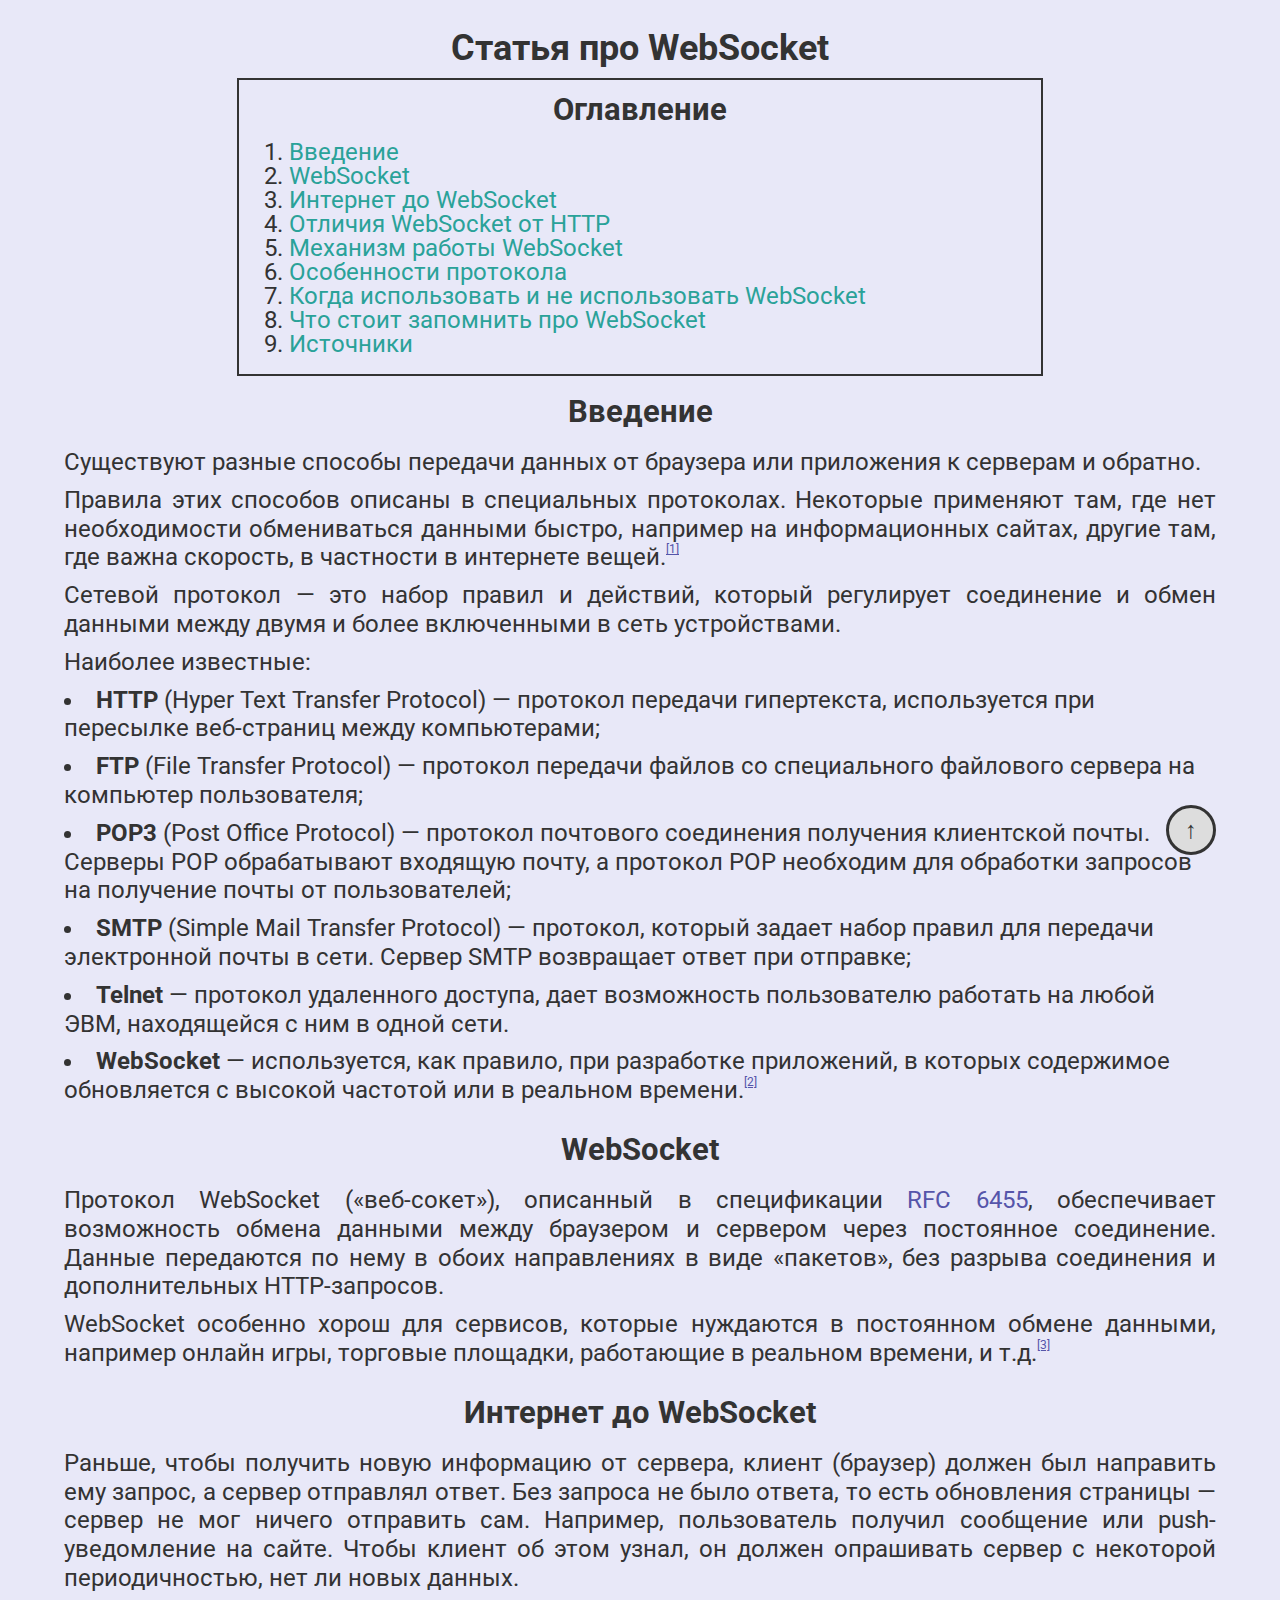
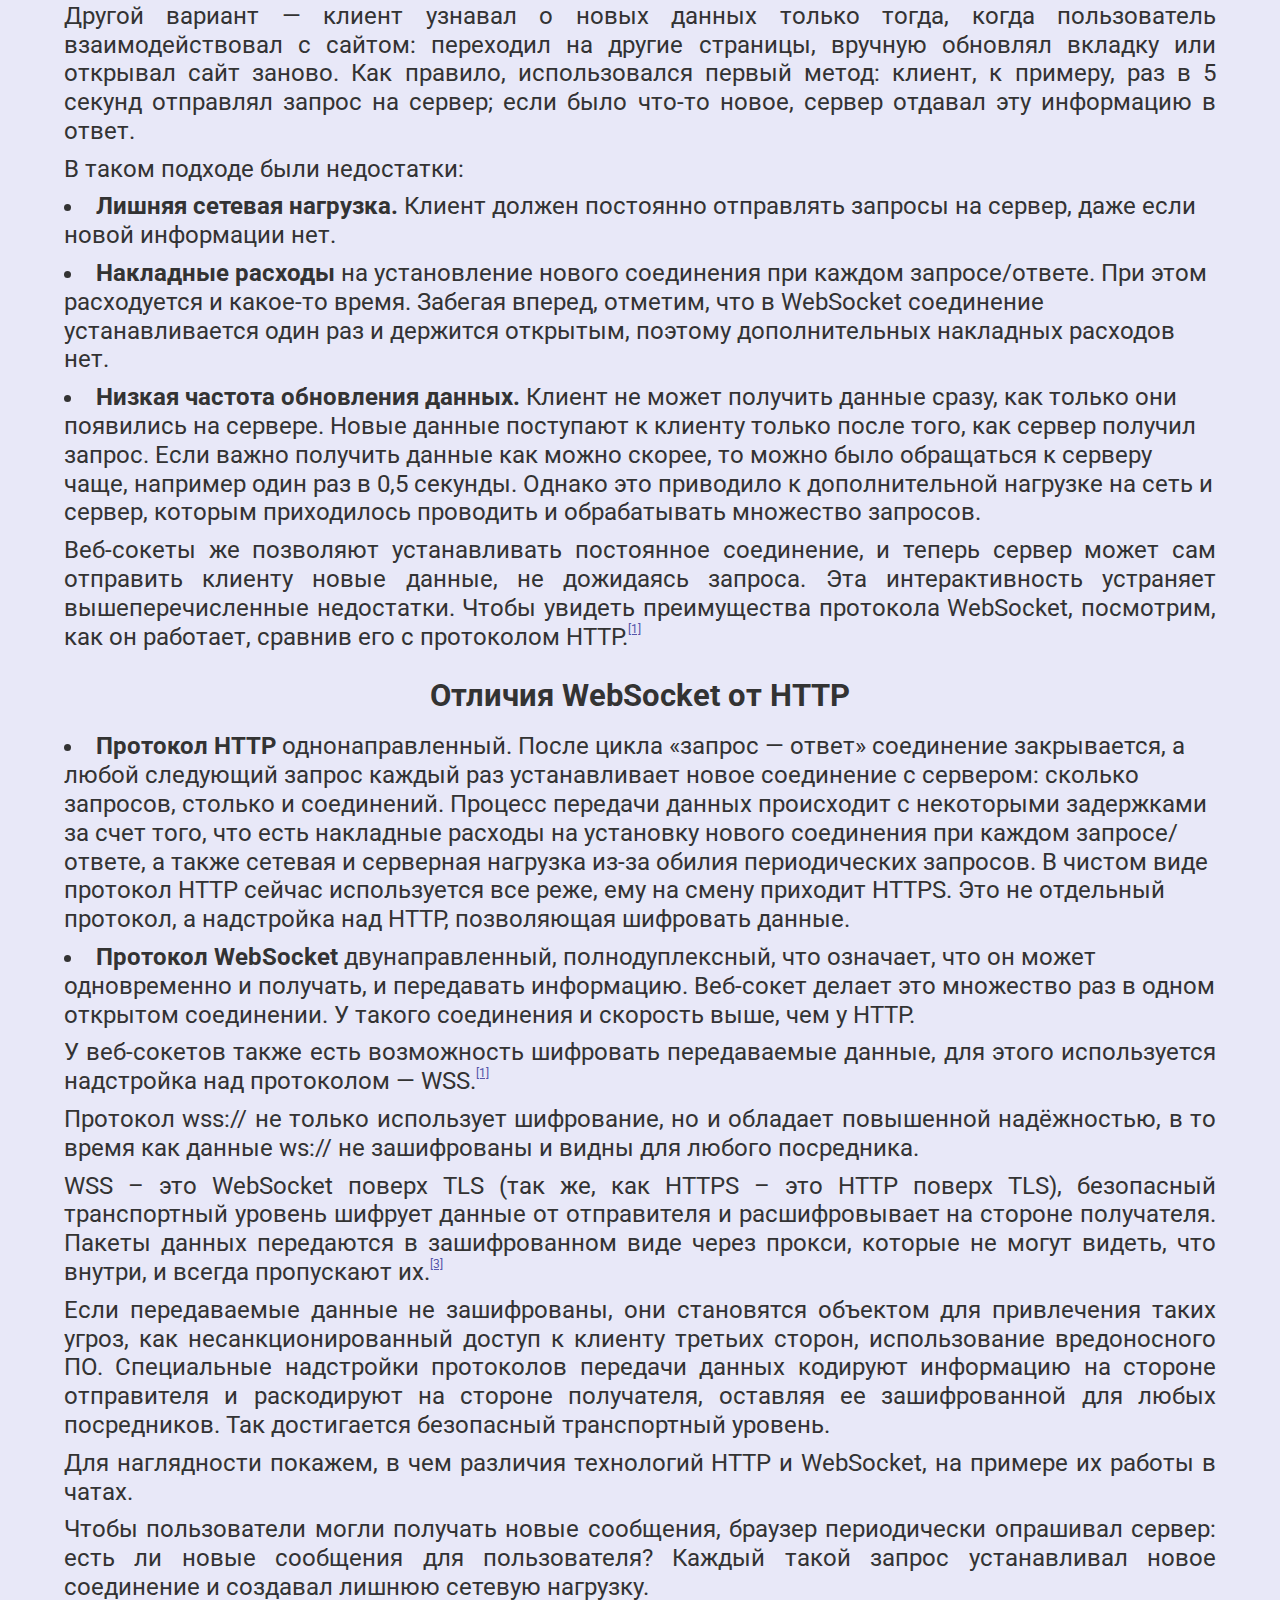
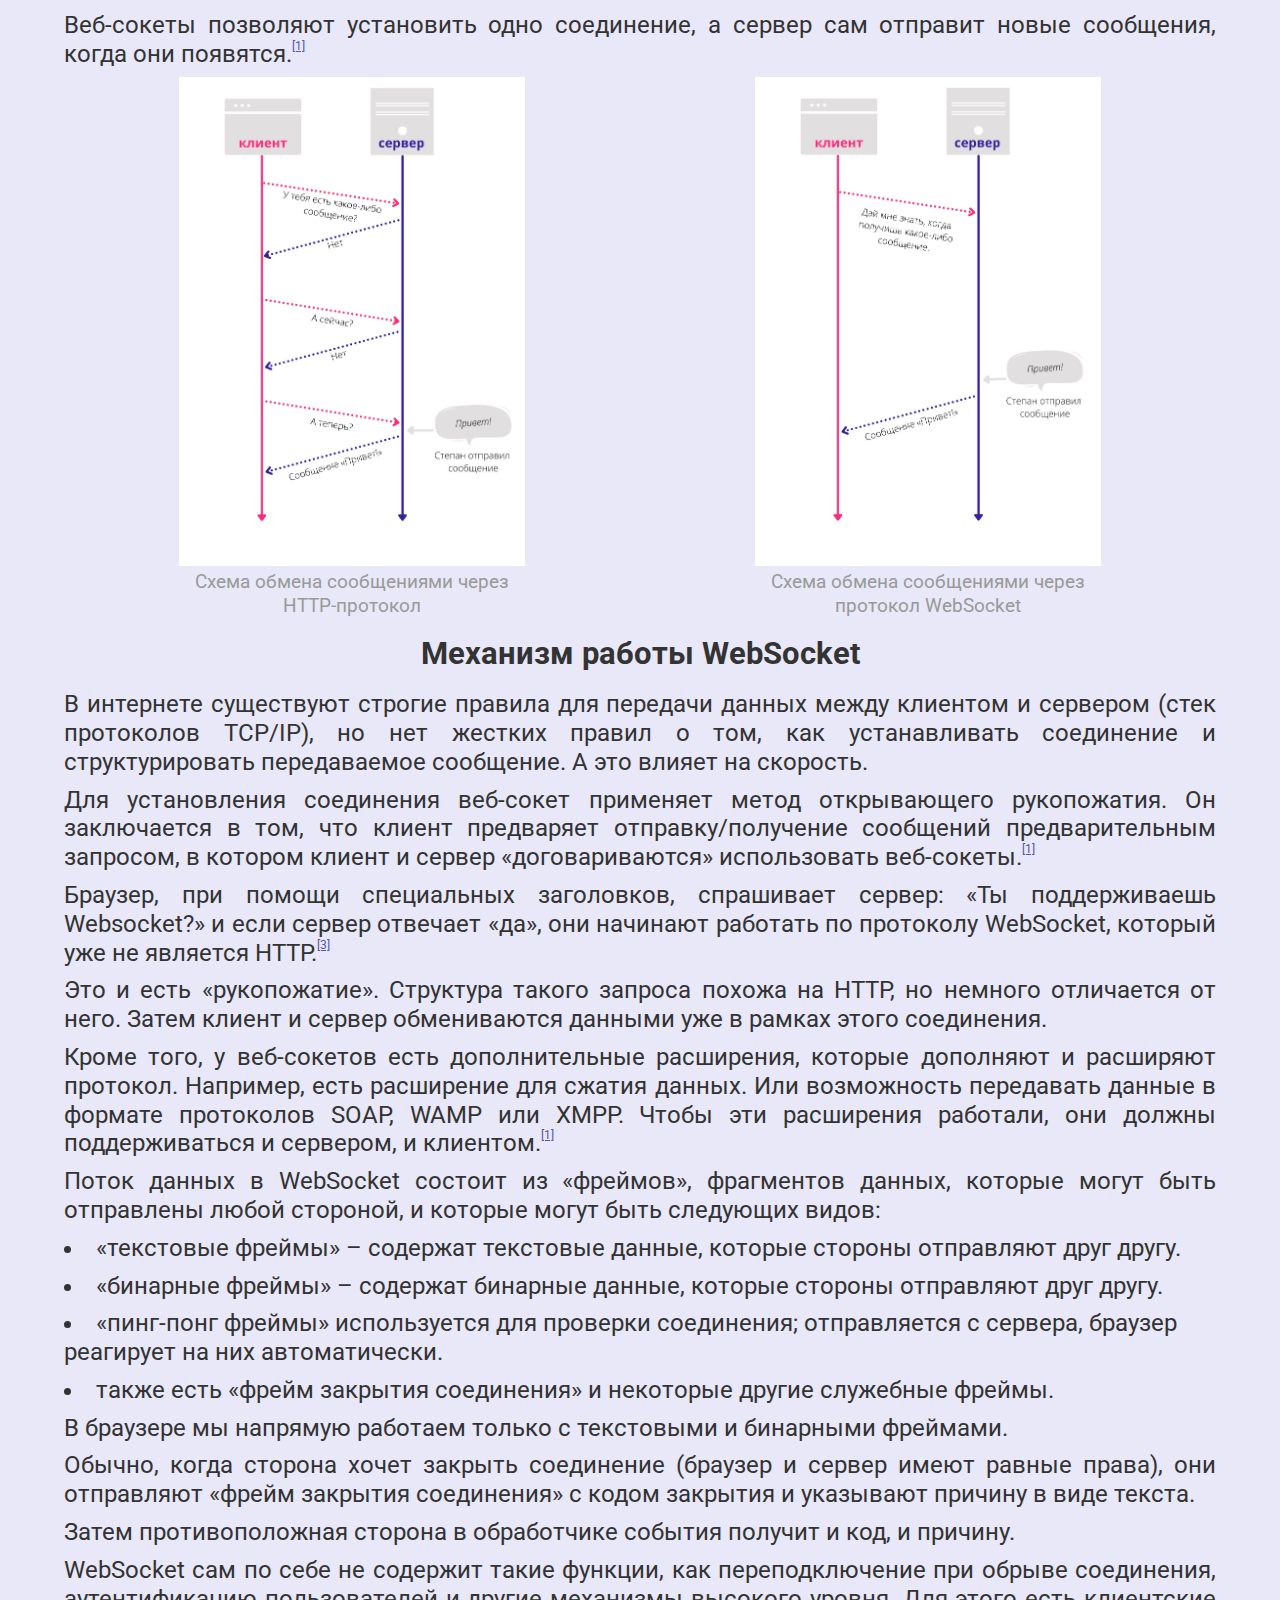
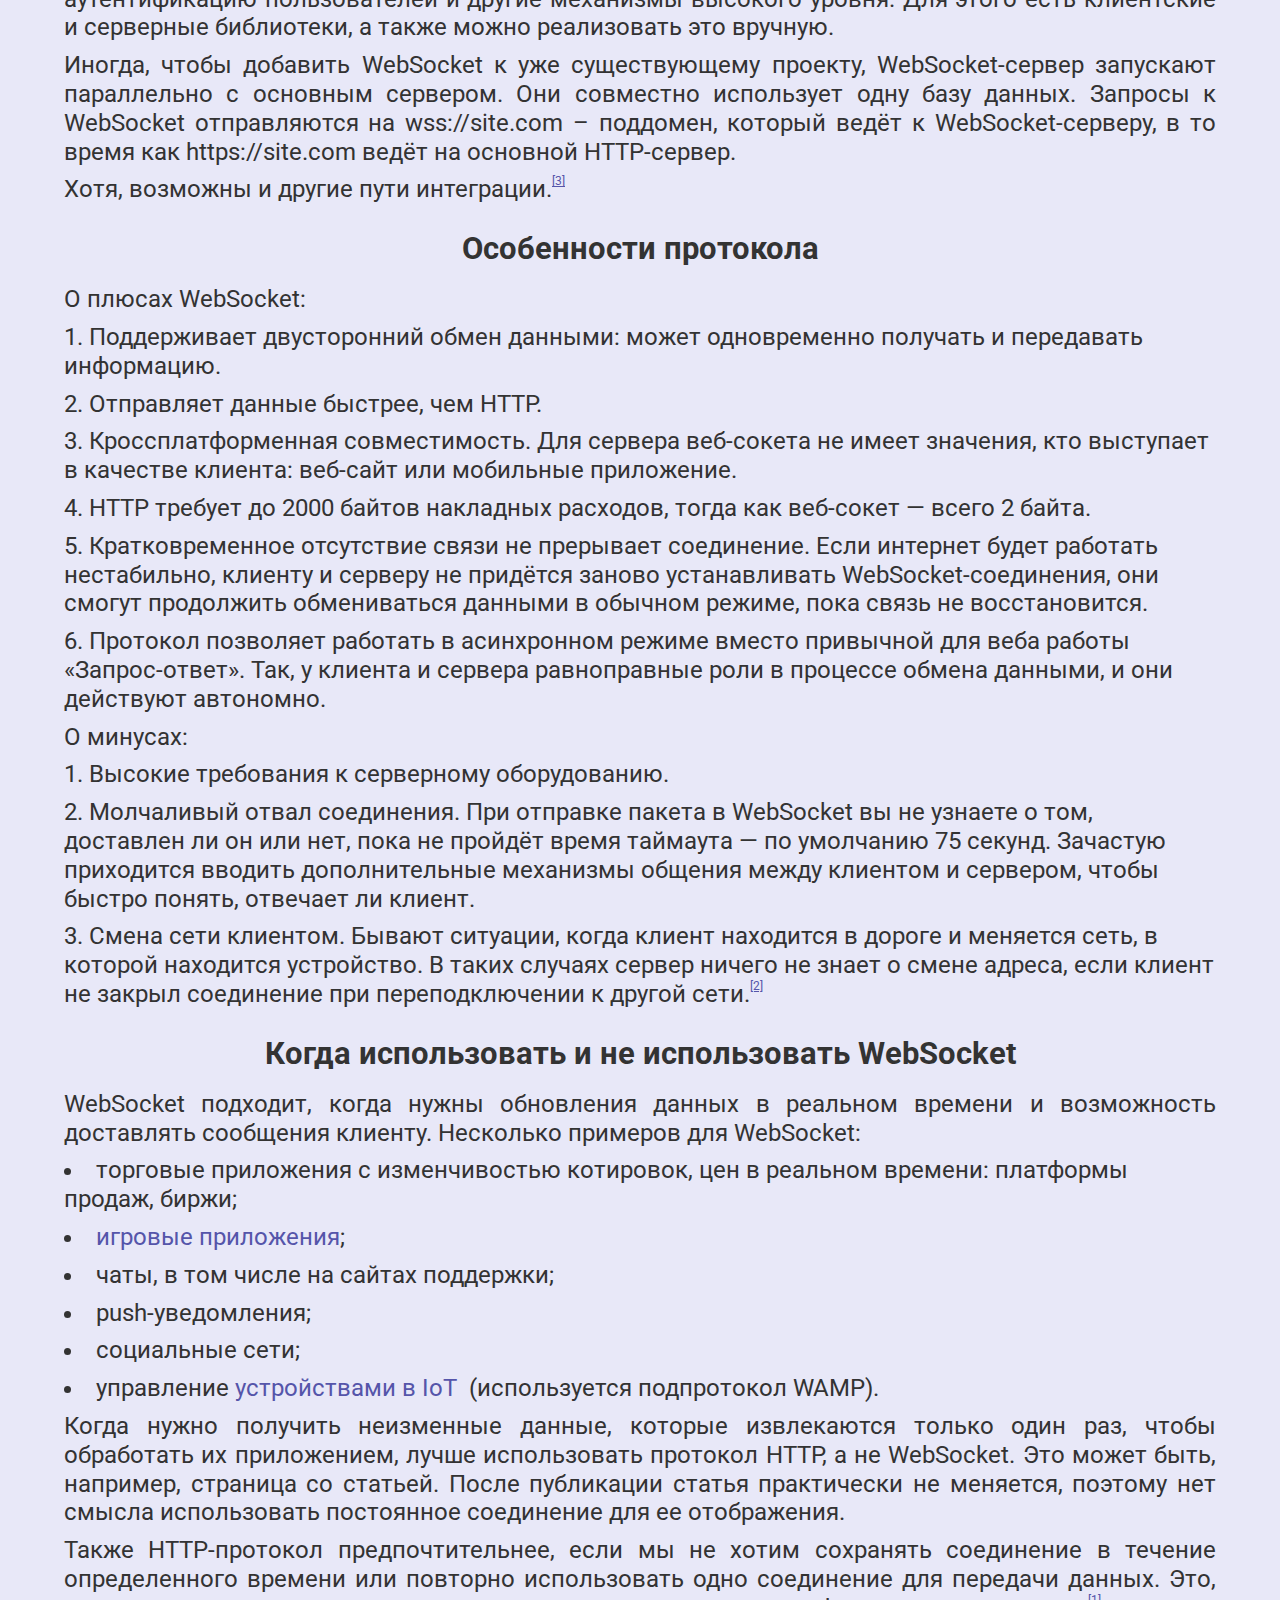
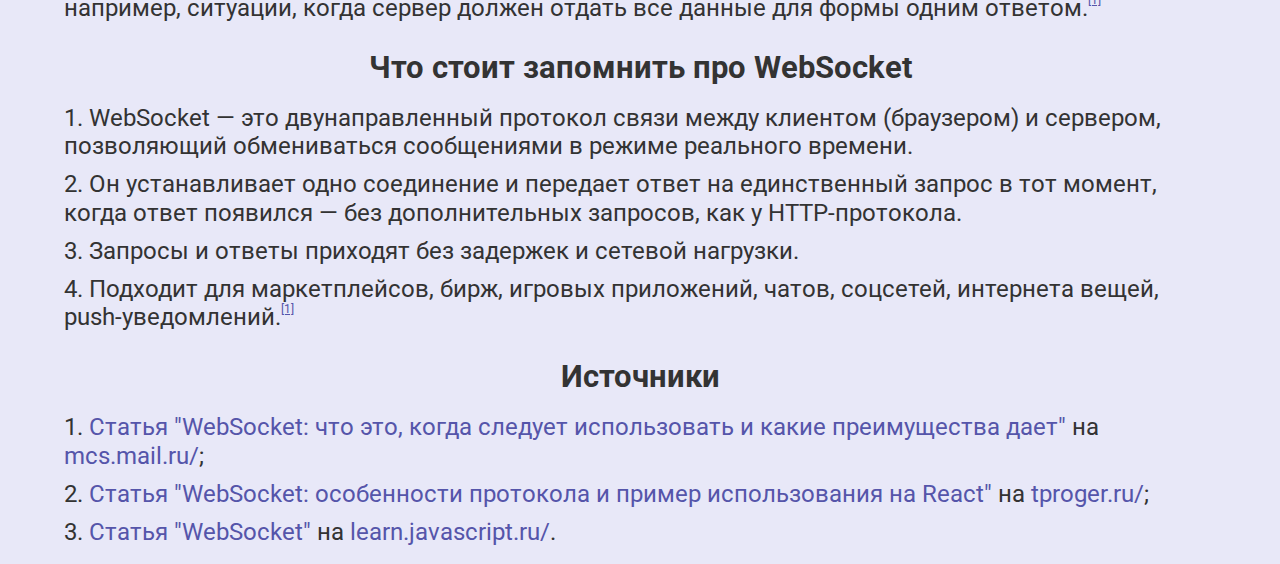
<file: index.html>
<!DOCTYPE html>
<html lang="ru">
<head>
    <meta charset="UTF-8">
    <meta http-equiv="X-UA-Compatible" content="IE=edge">
    <meta name="viewport" content="width=device-width, initial-scale=1.0">
    <link rel="preconnect" href="https://fonts.googleapis.com">
<link rel="preconnect" href="https://fonts.gstatic.com" crossorigin>
<link href="https://fonts.googleapis.com/css2?family=Roboto:wght@400;700&display=swap" rel="stylesheet">
    <link rel="stylesheet" href="style/style.css">
    <script src="script/script.js"></script>
    <title>Статья про WebSocket</title>
</head>
<body>
    <article class="main">
        <button class="btnUp" onclick="getUp()">&#8593;</button>
        <section class="section">
            <h1 class="title">Статья про WebSocket</h1>
            <div class="contentsWrapper">
                <h2 class="contentsTitle">Оглавление</h2>
                <ol class="contentsList">
                    <li class="contentItem">
                        <a class="contentItemLink" href="#introduction">Введение</a>
                    </li>
                    <li class="contentItem">
                        <a class="contentItemLink" href="#webSocket">WebSocket</a>
                    </li>
                    <li class="contentItem">
                        <a class="contentItemLink" href="#internetBeforeWebSocket">Интернет до WebSocket</a>
                    </li>
                    <li class="contentItem">
                        <a class="contentItemLink" href="#differencesBetweenWebSocketAndHTTP">Отличия WebSocket от HTTP</a>
                    </li>
                    <li class="contentItem">
                        <a class="contentItemLink" href="#webSocketMechanism">Механизм работы WebSocket</a>
                    </li>
                    <li class="contentItem">
                        <a class="contentItemLink" href="#protocolFeatures">Особенности протокола</a>
                    </li>
                    <li class="contentItem">
                        <a class="contentItemLink" href="#whenToUseAndNotToUseWebSocket">Когда использовать и не использовать WebSocket</a>
                    </li>
                    <li class="contentItem">
                        <a class="contentItemLink" href="#ThingsToRememberAboutWebSocket">Что стоит запомнить про WebSocket</a>
                    </li>
                    <li class="contentItem">
                        <a class="contentItemLink" href="#sources">Источники</a>
                    </li>
                </ol>
            </div>
        </section>
        <section class="section" id="introduction">
            <h2 class="subtitle">Введение</h2>
            <p class="paragraph">Существуют разные способы передачи данных от браузера или приложения к серверам и обратно.</p>
            <p class="paragraph paragraph-withAttachments">
                <span class="paragraphText">Правила этих способов описаны в специальных протоколах. Некоторые применяют там, где нет необходимости обмениваться данными быстро, например на информационных сайтах, другие там, где важна скорость, в частности в интернете вещей.</span>
                <a class="sourceLink" target="_blank" href="https://mcs.mail.ru/blog/websocket-kogda-sleduet-ispolzovat-i-preimushhestva">[1]</a>
            </p>
            <p class="paragraph">Сетевой протокол — это набор правил и действий, который регулирует соединение и обмен данными между двумя и более включенными в сеть устройствами.</p>
            <p class="paragraph">Наиболее известные:</p>
            <ul class="list">
                <li class="listItem">
                    <span class="listItemName">HTTP </span>
                    <span class="listItemDescription">(Hyper Text Transfer Protocol) — протокол передачи гипертекста, используется при пересылке веб-страниц между компьютерами;</span>
                </li>
                <li class="listItem">
                    <span class="listItemName">FTP </span>
                    <span class="listItemDescription">(File Transfer Protocol) — протокол передачи файлов со специального файлового сервера на компьютер пользователя;</span>
                </li>
                <li class="listItem">
                    <span class="listItemName">POP3 </span>
                    <span class="listItemDescription">(Post Office Protocol) — протокол почтового соединения получения клиентской почты. Серверы POP обрабатывают входящую почту, а протокол POP необходим для обработки запросов на получение почты от пользователей;</span>
                </li>
                <li class="listItem">
                    <span class="listItemName">SMTP </span>
                    <span class="listItemDescription">(Simple Mail Transfer Protocol) — протокол, который задает набор правил для передачи электронной почты в сети. Сервер SMTP возвращает ответ при отправке;</span>
                </li>
                <li class="listItem">
                    <span class="listItemName">Telnet </span>
                    <span class="listItemDescription">— протокол удаленного доступа, дает возможность пользователю работать на любой ЭВМ, находящейся с ним в одной сети.</span>
                </li>
                <li class="listItem">
                    <span class="paragraph-withAttachments">
                        <span class="listItemName">WebSocket </span>
                        <span class="listItemDescription">— используется, как правило, при разработке приложений, в которых содержимое обновляется с высокой частотой или в реальном времени.</span>
                        <a class="sourceLink" target="_blank" href="https://tproger.ru/articles/websocket-osobennosti-protokola-i-primer-ispolzovanija-na-react/">[2]</a>
                    </span>
                </li>
            </ul>
        </section>
        <section class="section" id="webSocket">
            <h2 class="subtitle">WebSocket</h2>
            <p class="paragraph paragraph-withAttachments">
                <span class="paragraphText">Протокол WebSocket («веб-сокет»), описанный в спецификации </span>
                <a class="paragraphLink" target="_blank" href="https://datatracker.ietf.org/doc/html/rfc6455">RFC&nbsp;6455</a><span class="paragraphText">, обеспечивает возможность обмена данными между браузером и сервером через постоянное соединение. Данные передаются по нему в обоих направлениях в виде «пакетов», без разрыва соединения и дополнительных HTTP-запросов.</span>
            </p>
            <p class="paragraph paragraph-withAttachments">
                <span class="paragraphText">WebSocket особенно хорош для сервисов, которые нуждаются в постоянном обмене данными, например онлайн игры, торговые площадки, работающие в реальном времени, и т.д.</span>
                <a class="sourceLink" target="_blank" href="https://learn.javascript.ru/websocket">[3]</a>
            </p>
        </section>
        <section class="section" id="internetBeforeWebSocket">
            <h2 class="subtitle">Интернет до WebSocket</h2>
            <p class="paragraph">Раньше, чтобы получить новую информацию от сервера, клиент (браузер) должен был направить ему запрос, а сервер отправлял ответ. Без запроса не было ответа, то есть обновления страницы — сервер не мог ничего отправить сам. Например, пользователь получил сообщение или push-уведомление на сайте. Чтобы клиент об этом узнал, он должен опрашивать сервер с некоторой периодичностью, нет ли новых данных.</p>
            <p class="paragraph">Другой вариант — клиент узнавал о новых данных только тогда, когда пользователь взаимодействовал с сайтом: переходил на другие страницы, вручную обновлял вкладку или открывал сайт заново. Как правило, использовался первый метод: клиент, к примеру, раз в 5 секунд отправлял запрос на сервер; если было что-то новое, сервер отдавал эту информацию в ответ.</p>
            <p class="paragraph">В таком подходе были недостатки:</p>
            <ul class="list">
                <li class="listItem">
                    <span class="listItemName">Лишняя сетевая нагрузка. </span>
                    <span class="listItemDescription">Клиент должен постоянно отправлять запросы на сервер, даже если новой информации нет.</span>
                </li>
                <li class="listItem">
                    <span class="listItemName">Накладные расходы </span>
                    <span class="listItemDescription">на установление нового соединения при каждом запросе/ответе. При этом расходуется и какое-то время. Забегая вперед, отметим, что в WebSocket соединение устанавливается один раз и держится открытым, поэтому дополнительных накладных расходов нет.</span>
                </li>
                <li class="listItem">
                    <span class="listItemName">Низкая частота обновления данных. </span>
                    <span class="listItemDescription">Клиент не может получить данные сразу, как только они появились на сервере. Новые данные поступают к клиенту только после того, как сервер получил запрос. Если важно получить данные как можно скорее, то можно было обращаться к серверу чаще, например один раз в 0,5 секунды. Однако это приводило к дополнительной нагрузке на сеть и сервер, которым приходилось проводить и обрабатывать множество запросов.</span>
                </li>
            </ul>
            <p class="paragraph paragraph-withAttachments">
                <span class="paragraphText">Веб-сокеты же позволяют устанавливать постоянное соединение, и теперь сервер может сам отправить клиенту новые данные, не дожидаясь запроса. Эта интерактивность устраняет вышеперечисленные недостатки. Чтобы увидеть преимущества протокола WebSocket, посмотрим, как он работает, сравнив его с протоколом HTTP.</span>
                <a class="sourceLink" target="_blank" href="https://mcs.mail.ru/blog/websocket-kogda-sleduet-ispolzovat-i-preimushhestva">[1]</a>
            </p>
        </section>
        <section class="section" id="differencesBetweenWebSocketAndHTTP">
            <h2 class="subtitle">Отличия WebSocket от HTTP</h2>
            <ul class="list list-noMarkers">
                <li class="listItem">
                    <span class="listItemName">Протокол HTTP </span>
                    <span class="listItemDescription">однонаправленный. После цикла «запрос — ответ» соединение закрывается, а любой следующий запрос каждый раз устанавливает новое соединение с сервером: сколько запросов, столько и соединений. Процесс передачи данных происходит с некоторыми задержками за счет того, что есть накладные расходы на установку нового соединения при каждом запросе/ответе, а также сетевая и серверная нагрузка из-за обилия периодических запросов. В чистом виде протокол HTTP сейчас используется все реже, ему на смену приходит HTTPS. Это не отдельный протокол, а надстройка над HTTP, позволяющая шифровать данные.</span>
                </li>
                <li class="listItem">
                    <span class="listItemName">Протокол WebSocket </span>
                    <span class="listItemDescription">двунаправленный, полнодуплексный, что означает, что он может одновременно и получать, и передавать информацию. Веб-сокет делает это множество раз в одном открытом соединении. У такого соединения и скорость выше, чем у HTTP.</span>
                </li>
            </ul>
            <p class="paragraph paragraph-withAttachments">
                <span class="paragraphText">У веб-сокетов также есть возможность шифровать передаваемые данные, для этого используется надстройка над протоколом — WSS.</span>
                <a class="sourceLink" target="_blank" href="https://mcs.mail.ru/blog/websocket-kogda-sleduet-ispolzovat-i-preimushhestva">[1]</a>
            </p>
            <p class="paragraph">Протокол wss:// не только использует шифрование, но и обладает повышенной надёжностью, в то время как данные ws:// не зашифрованы и видны для любого посредника.</p>
            <p class="paragraph paragraph-withAttachments">
                <span class="paragraphText">WSS – это WebSocket поверх TLS (так же, как HTTPS – это HTTP поверх TLS), безопасный транспортный уровень шифрует данные от отправителя и расшифровывает на стороне получателя. Пакеты данных передаются в зашифрованном виде через прокси, которые не могут видеть, что внутри, и всегда пропускают их.</span>
                <a class="sourceLink" target="_blank" href="https://learn.javascript.ru/websocket">[3]</a>
            </p>
            <p class="paragraph">Если передаваемые данные не зашифрованы, они становятся объектом для привлечения таких угроз, как несанкционированный доступ к клиенту третьих сторон, использование вредоносного ПО. Специальные надстройки протоколов передачи данных кодируют информацию на стороне отправителя и раскодируют на стороне получателя, оставляя ее зашифрованной для любых посредников. Так достигается безопасный транспортный уровень.</p>
            <p class="paragraph">Для наглядности покажем, в чем различия технологий HTTP и WebSocket, на примере их работы в чатах.</p>
            <p class="paragraph">Чтобы пользователи могли получать новые сообщения, браузер периодически опрашивал сервер: есть ли новые сообщения для пользователя? Каждый такой запрос устанавливал новое соединение и создавал лишнюю сетевую нагрузку.</p>
            <p class="paragraph paragraph-withAttachments">
                <span class="paragraphText">Веб-сокеты позволяют установить одно соединение, а сервер сам отправит новые сообщения, когда они появятся.</span>
                <a class="sourceLink" target="_blank" href="https://mcs.mail.ru/blog/websocket-kogda-sleduet-ispolzovat-i-preimushhestva">[1]</a>
            </p>
            <div class="picturesAlbum">
                <div class="pictureWrapper">
                    <img class="pictureImg" src="img/scheme_http.jpg" alt="Схема http" width="20vw">
                    <p class="pictureDescription">Схема обмена сообщениями через HTTP-протокол</p>
                </div>
                <div class="pictureWrapper">
                    <img class="pictureImg" src="img/scheme_websocket.jpg" alt="Схема WebSocket" width="20vw">
                    <p class="pictureDescription">Схема обмена сообщениями через протокол WebSocket</p>
                </div>
            </div>
        </section>
        <section class="section" id="webSocketMechanism">
            <h2 class="subtitle">Механизм работы WebSocket</h2>
            <p class="paragraph">В интернете существуют строгие правила для передачи данных между клиентом и сервером (стек протоколов TCP/IP), но нет жестких правил о том, как устанавливать соединение и структурировать передаваемое сообщение. А это влияет на скорость.</p>
            <p class="paragraph paragraph-withAttachments">
                <span class="paragraphText">Для установления соединения веб-сокет применяет метод открывающего рукопожатия. Он заключается в том, что клиент предваряет отправку/получение сообщений предварительным запросом, в котором клиент и сервер «договариваются» использовать веб-сокеты.</span>
                <a class="sourceLink" target="_blank" href="https://mcs.mail.ru/blog/websocket-kogda-sleduet-ispolzovat-i-preimushhestva">[1]</a>
            </p>
            <p class="paragraph paragraph-withAttachments">
                <span class="paragraphText">Браузер, при помощи специальных заголовков, спрашивает сервер: «Ты поддерживаешь Websocket?» и если сервер отвечает «да», они начинают работать по протоколу WebSocket, который уже не является HTTP.</span>
                <a class="sourceLink" target="_blank" href="https://learn.javascript.ru/websocket ">[3]</a>
            </p>
            <p class="paragraph">Это и есть «рукопожатие». Структура такого запроса похожа на HTTP, но немного отличается от него. Затем клиент и сервер обмениваются данными уже в рамках этого соединения.</p>
            <p class="paragraph paragraph-withAttachments">
                <span class="paragraphText">Кроме того, у веб-сокетов есть дополнительные расширения, которые дополняют и расширяют протокол. Например, есть расширение для сжатия данных. Или возможность передавать данные в формате протоколов SOAP, WAMP или XMPP. Чтобы эти расширения работали, они должны поддерживаться и сервером, и клиентом.</span>
                <a class="sourceLink" target="_blank" href="https://mcs.mail.ru/blog/websocket-kogda-sleduet-ispolzovat-i-preimushhestva">[1]</a>
            </p>
            <p class="paragraph">Поток данных в WebSocket состоит из «фреймов», фрагментов данных, которые могут быть отправлены любой стороной, и которые могут быть следующих видов:</p>
            <ul class="list">
                <li class="listItem">
                    <span class="listItemDescription">«текстовые фреймы» – содержат текстовые данные, которые стороны отправляют друг другу.</span>
                </li>
                <li class="listItem">
                    <span class="listItemDescription">«бинарные фреймы» – содержат бинарные данные, которые стороны отправляют друг другу.</span>
                </li>
                <li class="listItem">
                    <span class="listItemDescription">«пинг-понг фреймы» используется для проверки соединения; отправляется с сервера, браузер реагирует на них автоматически.</span>
                </li>
                <li class="listItem">
                    <span class="listItemDescription">также есть «фрейм закрытия соединения» и некоторые другие служебные фреймы.</span>
                </li>
            </ul>
            <p class="paragraph">В браузере мы напрямую работаем только с текстовыми и бинарными фреймами.</p>
            <p class="paragraph">Обычно, когда сторона хочет закрыть соединение (браузер и сервер имеют равные права), они отправляют «фрейм закрытия соединения» с кодом закрытия и указывают причину в виде текста.</p>
            <p class="paragraph">Затем противоположная сторона в обработчике события получит и код, и причину.</p>
            <p class="paragraph">WebSocket сам по себе не содержит такие функции, как переподключение при обрыве соединения, аутентификацию пользователей и другие механизмы высокого уровня. Для этого есть клиентские и серверные библиотеки, а также можно реализовать это вручную.</p>
            <p class="paragraph">Иногда, чтобы добавить WebSocket к уже существующему проекту, WebSocket-сервер запускают параллельно с основным сервером. Они совместно использует одну базу данных. Запросы к WebSocket отправляются на wss://site.com – поддомен, который ведёт к WebSocket-серверу, в то время как https://site.com ведёт на основной HTTP-сервер.</p>
            <p class="paragraph paragraph-withAttachments">
                <span class="paragraphText">Хотя, возможны и другие пути интеграции.</span>
                <a class="sourceLink" target="_blank" href="https://learn.javascript.ru/websocket">[3]</a>
            </p>
        </section>
        <section class="section" id="protocolFeatures">
            <h2 class="subtitle">Особенности протокола</h2>
            <p class="paragraph">О плюсах WebSocket:</p>
            <ol class="list">
                <li class="listItem">
                    <span class="listItemDescription">Поддерживает двусторонний обмен данными: может одновременно получать и передавать информацию.</span>
                </li>
                <li class="listItem">
                    <span class="listItemDescription">Отправляет данные быстрее, чем HTTP.</span>
                </li>
                <li class="listItem">
                    <span class="listItemDescription">Кроссплатформенная совместимость. Для сервера веб-сокета не имеет значения, кто выступает в качестве клиента: веб-сайт или мобильные приложение.</span>
                </li>
                <li class="listItem">
                    <span class="listItemDescription">HTTP требует до 2000 байтов накладных расходов, тогда как веб-сокет — всего 2 байта.</span>
                </li>
                <li class="listItem">
                    <span class="listItemDescription">Кратковременное отсутствие связи не прерывает соединение. Если интернет будет работать нестабильно, клиенту и серверу не придётся заново устанавливать WebSocket-соединения, они смогут продолжить обмениваться данными в обычном режиме, пока связь не восстановится.</span>
                </li>
                <li class="listItem">
                    <span class="listItemDescription">Протокол позволяет работать в асинхронном режиме вместо привычной для веба работы «Запрос-ответ». Так, у клиента и сервера равноправные роли в процессе обмена данными, и они действуют автономно.</span>
                </li>
            </ol>
            <p class="paragraph">О минусах:</p>
            <ol class="list">
                <li class="listItem">
                    <span class="listItemDescription">Высокие требования к серверному оборудованию.</span>
                </li>
                <li class="listItem">
                    <span class="listItemDescription">Молчаливый отвал соединения. При отправке пакета в WebSocket вы не узнаете о том, доставлен ли он или нет, пока не пройдёт время таймаута — по умолчанию 75 секунд. Зачастую приходится вводить дополнительные механизмы общения между клиентом и сервером, чтобы быстро понять, отвечает ли клиент.</span>
                </li>
                <li class="listItem">
                    <spanp class="paragraph-withAttachments">
                        <span class="listItemDescription">Смена сети клиентом. Бывают ситуации, когда клиент находится в дороге и меняется сеть, в которой находится устройство. В таких случаях сервер ничего не знает о смене адреса, если клиент не закрыл соединение при переподключении к другой сети.</span>
                        <a class="sourceLink" target="_blank" href="https://tproger.ru/articles/websocket-osobennosti-protokola-i-primer-ispolzovanija-na-react/">[2]</a>
                    </spanp>
                </li>
            </ol>
        </section>
        <section class="section" id="whenToUseAndNotToUseWebSocket">
            <h2 class="subtitle">Когда использовать и не использовать WebSocket</h2>
            <p class="paragraph">WebSocket подходит, когда нужны обновления данных в реальном времени и возможность доставлять сообщения клиенту. Несколько примеров для WebSocket:</p>
            <ul class="list">
                <li class="listItem">
                    <span class="listItemDescription">торговые приложения с изменчивостью котировок, цен в реальном времени: платформы продаж, биржи;</span>
                </li>
                <li class="listItem">
                    <span class="paragraph-withAttachments">
                        <a class="paragraphLink" target="_blank" href="https://mcs.mail.ru/blog/top-9-js-dvizhkov-i-bibliotek-dlya-igr-v-2020-godu">игровые приложения</a>
                        <span class="listItemDescription">;</span>
                    </span>
                </li>
                <li class="listItem">
                    <span class="listItemDescription">чаты, в том числе на сайтах поддержки;</span>
                </li>
                <li class="listItem">
                    <span class="listItemDescription">push-уведомления;</span>
                </li>
                <li class="listItem">
                    <span class="listItemDescription">социальные сети;</span>
                </li>
                <li class="listItem">
                    <span class="listItemDescription">управление </span>
                    <a class="paragraphLink target="_blank" href="https://mcs.mail.ru/blog/datchiki-v-iot-ot-termometrov-do-umnyh-ustrojstv">устройствами&nbsp;в&nbsp;IoT</a>
                    <span class="listItemDescription">&nbsp;(используется подпротокол WAMP).</span>
                </li>
            </ul>
            <p class="paragraph">Когда нужно получить неизменные данные, которые извлекаются только один раз, чтобы обработать их приложением, лучше использовать протокол HTTP, а не WebSocket. Это может быть, например, страница со статьей. После публикации статья практически не меняется, поэтому нет смысла использовать постоянное соединение для ее отображения.</p>
            <p class="paragraph paragraph-withAttachments">
                <span class="paragraphText">Также HTTP-протокол предпочтительнее, если мы не хотим сохранять соединение в течение определенного времени или повторно использовать одно соединение для передачи данных. Это, например, ситуации, когда сервер должен отдать все данные для формы одним ответом.</span>
                <a class="sourceLink" target="_blank" href="https://mcs.mail.ru/blog/websocket-kogda-sleduet-ispolzovat-i-preimushhestva">[1]</a>
            </p>
        </section>
        <section class="section" id="ThingsToRememberAboutWebSocket">
            <h2 class="subtitle">Что стоит запомнить про WebSocket</h2>
            <ol class="list">
                <li class="listItem">
                    <span class="listItemDescription">WebSocket — это двунаправленный протокол связи между клиентом (браузером) и сервером, позволяющий обмениваться сообщениями в режиме реального времени.</span>
                </li>
                <li class="listItem">
                    <span class="listItemDescription">Он устанавливает одно соединение и передает ответ на единственный запрос в тот момент, когда ответ появился — без дополнительных запросов, как у HTTP-протокола.</span>
                </li>
                <li class="listItem">
                    <span class="listItemDescription">Запросы и ответы приходят без задержек и сетевой нагрузки.</span>
                </li>
                <li class="listItem">
                    <span class="paragraph-withAttachments">
                        <span class="listItemDescription">Подходит для маркетплейсов, бирж, игровых приложений, чатов, соцсетей, интернета вещей, push-уведомлений.</span>
                        <a class="sourceLink" target="_blank" href="https://mcs.mail.ru/blog/websocket-kogda-sleduet-ispolzovat-i-preimushhestva">[1]</a>
                    </span>
                </li>
            </ol>
        </section>
        <section class="section" id="sources">
            <h2 class="subtitle">Источники</h2>
            <ol class="sourceList">
                <li class="listItem">
                    <span class="paragraph-withAttachments">
                        <a class="paragraphLink" target="_blank" href="https://mcs.mail.ru/blog/websocket-kogda-sleduet-ispolzovat-i-preimushhestva">Статья "WebSocket: что это, когда следует использовать и какие преимущества дает"</a>
                        <span class="listItemDescription">&nbsp;на&nbsp;</span>
                        <a class="paragraphLink" target="_blank" href="https://mcs.mail.ru/">mcs.mail.ru/</a>
                        <span class="listItemDescription">;</span>
                    </span>
                </li>
                <li class="listItem">
                    <span class="paragraph-withAttachments">
                        <a class="paragraphLink" target="_blank" href="https://tproger.ru/articles/websocket-osobennosti-protokola-i-primer-ispolzovanija-na-react/">Статья "WebSocket: особенности протокола и пример использования на React"</a>
                        <span class="listItemDescription">&nbsp;на&nbsp;</span>
                        <a class="paragraphLink" target="_blank" href="https://tproger.ru/">tproger.ru/</a>
                        <span class="listItemDescription">;</span>
                    </span>
                </li>
                <li class="listItem">
                    <span class="paragraph-withAttachments">
                        <a class="paragraphLink" target="_blank" href="https://learn.javascript.ru/websocket">Статья "WebSocket"</a>
                        <span class="listItemDescription">&nbsp;на&nbsp;</span>
                        <a class="paragraphLink" target="_blank" href="https://learn.javascript.ru/">learn.javascript.ru/</a>
                        <span class="listItemDescription">.</span>
                    </span>
                </li>
            </ol>
        </section>
    </article>
</body>
</html>
</file>
<file: style/style.css>
* {
  margin: 0;
  padding: 0;
  -webkit-box-sizing: border-box;
          box-sizing: border-box;
}

html {
  font-size: 24px;
  line-height: 24px;
  color: #333333;
  font-family: "Roboto", sans-serif;
}

ul,
ol {
  list-style-position: inside;
}

.btnUp {
  position: fixed;
  right: 5vw;
  bottom: 5vh;
  width: 50px;
  height: 50px;
  border: solid 3px #333333;
  border-radius: 50%;
  color: #333333;
  background: #dddddd;
  cursor: pointer;
  font-size: 1rem;
  line-height: 1rem;
  -webkit-transition: background 1s linear 0.1s, color 1s linear 0.1s, border 1s linear 0.1s;
  transition: background 1s linear 0.1s, color 1s linear 0.1s, border 1s linear 0.1s;
}

.btnUp:hover {
  color: #cccccc;
  background: #aaaaaa;
  border: solid 3px #cccccc;
}

.section {
  padding: 1vh 5vw;
  background-color: #e8e8f8;
}

.title {
  font-size: 1.5rem;
  line-height: 1rem;
  margin-bottom: 2vh;
  padding-top: 3vh;
  text-align: center;
}

.contentsWrapper {
  width: 70%;
  margin: 0 auto;
  border: solid 2px #333333;
  padding: 2vh 2vw;
}

.contentsTitle {
  font-size: 1.3rem;
  line-height: 1rem;
  margin-bottom: 2vh;
  text-align: center;
}

.contentItemLink {
  text-decoration: none;
  color: #2aa299;
  -webkit-transition: color 0.5s linear 0.01s;
  transition: color 0.5s linear 0.01s;
}

.contentItemLink:hover {
  color: #2aa233;
}

.subtitle {
  font-size: 1.3rem;
  line-height: 1.5rem;
  margin-bottom: 2vh;
  text-align: center;
}

.paragraph {
  font-size: 1rem;
  line-height: 1.2rem;
  margin-bottom: 1vh;
  text-align: justify;
}

.paragraph-withAttachments {
  font-size: 0;
  line-height: 0;
}

.paragraphText {
  font-size: 1rem;
  line-height: 1.2rem;
}

.paragraphLink {
  font-size: 1rem;
  line-height: 1.2rem;
  text-decoration: none;
  color: #5555aa;
  -webkit-transition: color 0.5s linear 0.1s;
  transition: color 0.5s linear 0.1s;
}

.paragraphLink:hover {
  color: #55aa55;
  text-decoration: underline;
}

.listItem {
  font-size: 1rem;
  line-height: 1.2rem;
  margin-bottom: 1vh;
}

.listItemName {
  font-size: 1rem;
  line-height: 1.2rem;
  font-weight: 700;
}

.listItemDescription {
  font-size: 1rem;
  line-height: 1.2rem;
}

.sourceLink {
  font-size: 0.5rem;
  line-height: 0.5rem;
  vertical-align: top;
  color: #5555aa;
  -webkit-transition: color 0.1s linear 0.01s;
  transition: color 0.1s linear 0.01s;
}

.sourceLink:hover {
  color: #55aa55;
}

.picturesAlbum {
  width: 100%;
  display: -webkit-box;
  display: -ms-flexbox;
  display: flex;
  -ms-flex-pack: distribute;
      justify-content: space-around;
}

.pictureWrapper {
  width: 30%;
}

.pictureImg {
  width: 100%;
  height: auto;
}

.pictureDescription {
  font-size: 0.8rem;
  line-height: 1rem;
  color: #999999;
  text-align: center;
}

@media (max-width: 1024px) {
  html {
    font-size: 14px;
    line-height: 14px;
  }
  .btnUp {
    width: 25px;
    height: 25px;
  }
  .contentsWrapper {
    width: 100%;
  }
  .picturesAlbum {
    -webkit-box-orient: vertical;
    -webkit-box-direction: normal;
        -ms-flex-direction: column;
            flex-direction: column;
  }
  .pictureWrapper {
    width: 100%;
    margin-bottom: 3vh;
  }
}
/*# sourceMappingURL=style.css.map */
</file>
